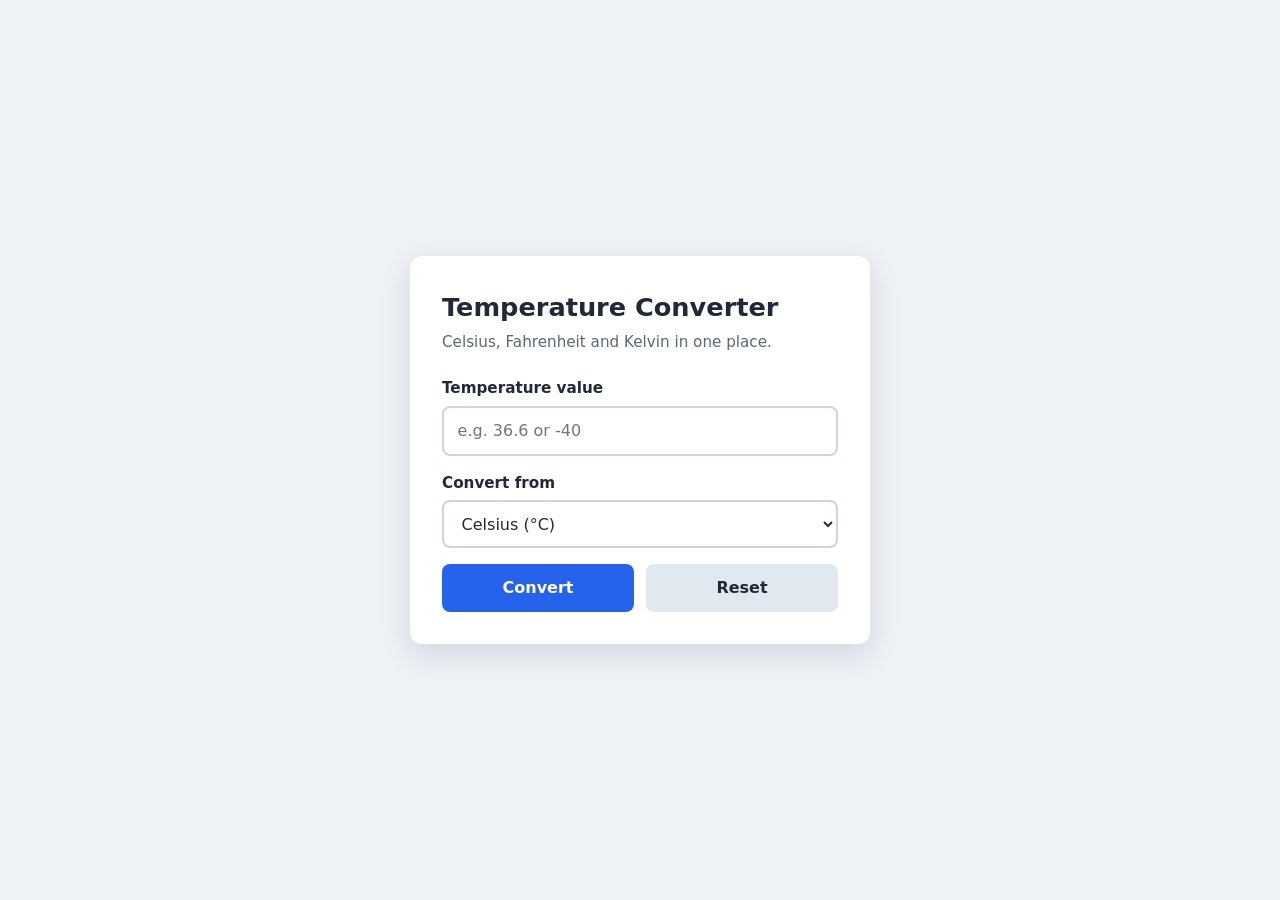
<file: temp_converter.html>
<!DOCTYPE html>
<html lang="en">
<head>
  <meta charset="UTF-8">
  <meta name="viewport" content="width=device-width, initial-scale=1.0">
  <meta name="description" content="Convert temperatures between Celsius, Fahrenheit, and Kelvin.">
  <title>Temperature Converter</title>
  <link rel="stylesheet" href="style.css">
</head>
<body>
  <main class="card">
    <header class="card__header">
      <h1>Temperature Converter</h1>
      <p class="card__subtitle">Celsius, Fahrenheit and Kelvin in one place.</p>
    </header>

    <!-- novalidate: validation is handled by script.js for consistent inline messages -->
    <form id="converter-form" novalidate>
      <!-- Temperature value -->
      <div class="field">
        <label for="temperature-input">Temperature value</label>
        <input
          type="text"
          id="temperature-input"
          inputmode="decimal"
          autocomplete="off"
          placeholder="e.g. 36.6 or -40"
          aria-describedby="error-message"
          aria-invalid="false"
        >
      </div>

      <!-- Input unit -->
      <div class="field">
        <label for="unit-select">Convert from</label>
        <select id="unit-select">
          <option value="C" selected>Celsius (°C)</option>
          <option value="F">Fahrenheit (°F)</option>
          <option value="K">Kelvin (K)</option>
        </select>
      </div>

      <!-- Inline error (announced to screen readers) -->
      <p id="error-message" class="error" role="alert" aria-live="assertive" hidden></p>

      <!-- Actions -->
      <div class="actions">
        <button type="submit" class="btn btn--primary">Convert</button>
        <button type="button" id="reset-button" class="btn btn--secondary">Reset</button>
      </div>
    </form>

    <!-- Results (announced politely to screen readers) -->
    <section id="results" class="results" aria-live="polite" aria-label="Conversion results" hidden>
      <h2 class="results__title">Results</h2>
      <ul class="results__list">
        <li class="result" data-unit="C">
          <span class="result__label">Celsius</span>
          <span class="result__value" id="result-C"></span>
        </li>
        <li class="result" data-unit="F">
          <span class="result__label">Fahrenheit</span>
          <span class="result__value" id="result-F"></span>
        </li>
        <li class="result" data-unit="K">
          <span class="result__label">Kelvin</span>
          <span class="result__value" id="result-K"></span>
        </li>
      </ul>
    </section>
  </main>

  <script src="script.js"></script>
</body>
</html>
</file>
<file: style.css>
:root {
  --color-bg: #eef2f7;
  --color-card: #ffffff;
  --color-text: #1f2937;
  --color-muted: #5b6676;
  --color-border: #cbd5e1;
  --color-primary: #2563eb;
  --color-primary-hover: #1d4ed8;
  --color-secondary-bg: #e2e8f0;
  --color-secondary-hover: #cbd5e1;
  --color-error: #b91c1c;
  --color-error-bg: #fef2f2;
  --color-success: #166534;
  --color-success-bg: #f0fdf4;
  --color-success-border: #86efac;
  --radius: 12px;
  --shadow: 0 10px 30px rgba(15, 23, 42, 0.12);
  --transition: 0.2s ease;
  --font: system-ui, -apple-system, "Segoe UI", Roboto, Helvetica, Arial, sans-serif;
}

*,
*::before,
*::after {
  box-sizing: border-box;
}

body {
  margin: 0;
  min-height: 100vh;
  display: flex;                 
  justify-content: center;
  align-items: center;
  padding: 1rem;
  background: var(--color-bg);
  color: var(--color-text);
  font-family: var(--font);
  line-height: 1.5;
}

[hidden] {
  display: none !important;
}

.card {
  width: 100%;
  max-width: 460px;
  background: var(--color-card);
  border-radius: var(--radius);
  box-shadow: var(--shadow);
  padding: 2rem;
}

.card__header h1 {
  margin: 0;
  font-size: 1.6rem;
}

.card__subtitle {
  margin: 0.25rem 0 1.5rem;
  color: var(--color-muted);
  font-size: 0.95rem;
}
.field {
  display: flex;
  flex-direction: column;
  gap: 0.35rem;
  margin-bottom: 1rem;
}

label {
  font-weight: 600;
  font-size: 0.95rem;
}

input,
select {
  width: 100%;
  padding: 0.7rem 0.85rem;
  font: inherit;
  color: inherit;
  background: #fff;
  border: 2px solid var(--color-border);
  border-radius: 8px;
  transition: border-color var(--transition), box-shadow var(--transition);
}

input:hover,
select:hover {
  border-color: #94a3b8;
}

input:focus-visible,
select:focus-visible {
  outline: none;
  border-color: var(--color-primary);
  box-shadow: 0 0 0 3px rgba(37, 99, 235, 0.25);
}
input[aria-invalid="true"] {
  border-color: var(--color-error);
}

input[aria-invalid="true"]:focus-visible {
  box-shadow: 0 0 0 3px rgba(185, 28, 28, 0.25);
}
.error {
  margin: 0 0 1rem;
  padding: 0.6rem 0.85rem;
  color: var(--color-error);
  background: var(--color-error-bg);
  border-left: 4px solid var(--color-error);
  border-radius: 6px;
  font-size: 0.92rem;
}
.actions {
  display: flex;
  gap: 0.75rem;
}

.btn {
  flex: 1;
  padding: 0.75rem 1rem;
  font: inherit;
  font-weight: 600;
  border: none;
  border-radius: 8px;
  cursor: pointer;
  transition: background-color var(--transition), transform var(--transition), box-shadow var(--transition);
}

.btn:hover {
  transform: translateY(-1px);
}

.btn:active {
  transform: translateY(0);
}

.btn:focus-visible {
  outline: 3px solid rgba(37, 99, 235, 0.5);
  outline-offset: 2px;
}

.btn--primary {
  background: var(--color-primary);
  color: #fff;
}

.btn--primary:hover {
  background: var(--color-primary-hover);
}

.btn--secondary {
  background: var(--color-secondary-bg);
  color: var(--color-text);
}

.btn--secondary:hover {
  background: var(--color-secondary-hover);
}

.results {
  margin-top: 1.5rem;
  padding-top: 1.25rem;
  border-top: 1px solid var(--color-border);
}

.results__title {
  margin: 0 0 0.75rem;
  font-size: 1.1rem;
}

.results__list {
  list-style: none;
  margin: 0;
  padding: 0;
  display: grid;
  gap: 0.6rem;
}

.result {
  display: flex;
  justify-content: space-between;
  align-items: center;
  gap: 1rem;
  padding: 0.7rem 0.9rem;
  background: var(--color-success-bg);
  border: 1px solid var(--color-success-border);
  border-radius: 8px;
  color: var(--color-success);
  transition: transform var(--transition);
}

.result:hover {
  transform: translateX(2px);
}

.result__label {
  font-weight: 600;
}

.result__value {
  font-variant-numeric: tabular-nums;
  font-weight: 700;
  text-align: right;
  overflow-wrap: anywhere;      
}
.result--source {
  border-width: 2px;
  border-color: var(--color-success);
}
@media (max-width: 480px) {
  .card {
    padding: 1.25rem;
  }

  .actions {
    flex-direction: column;
  }
@media (prefers-reduced-motion: reduce) {
  * {
    transition: none !important;
  }
}
}
</file>
